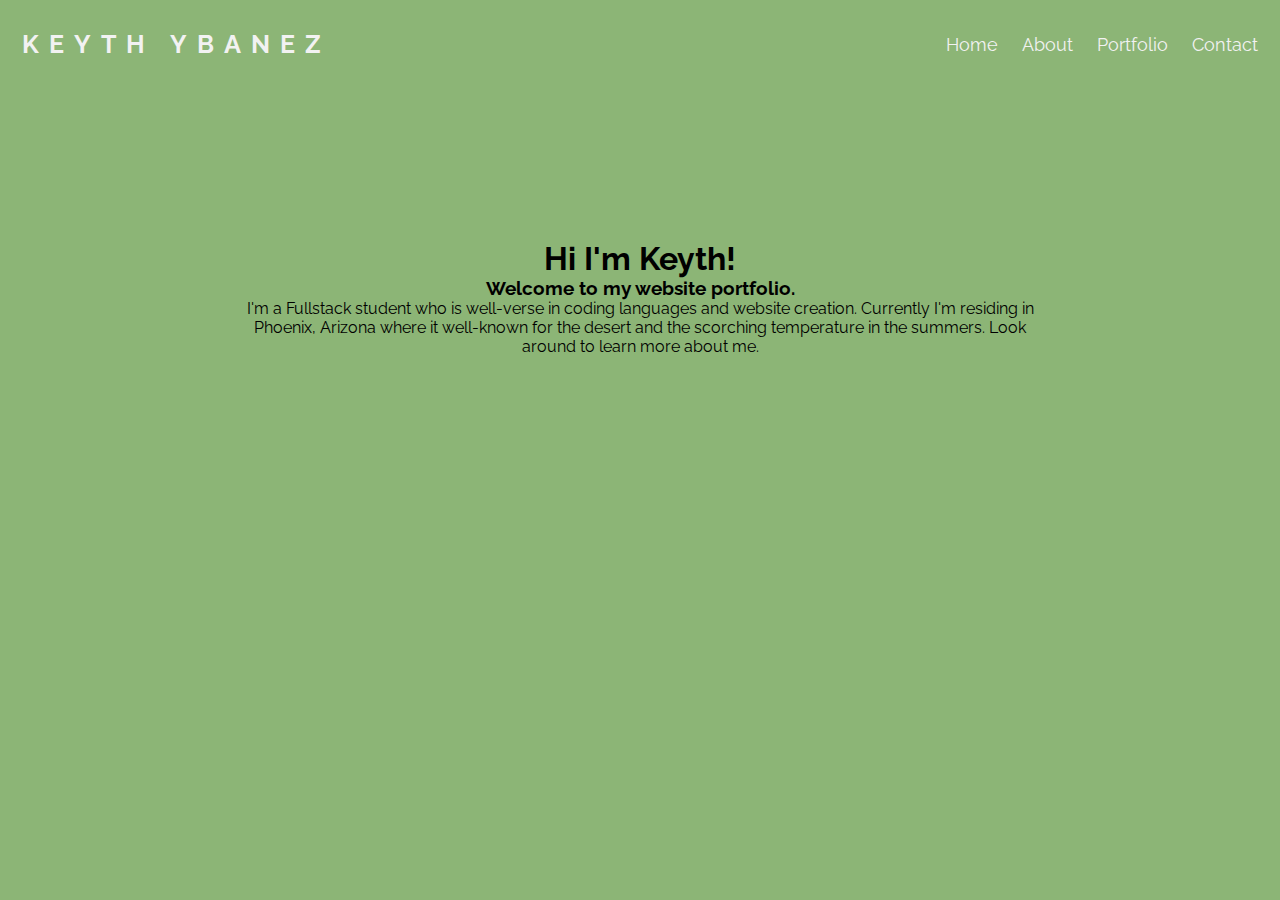
<file: index.html>
<!DOCTYPE html>
<html lang="en">
<head>
    <meta charset="UTF-8">
    <meta http-equiv="X-UA-Compatible" content="IE=edge">
    <meta name="viewport" content="width=device-width, initial-scale=1.0">
    <title>Home Page</title>
    <link rel="stylesheet" href="style.css">
    <link rel="preconnect" href="https://fonts.googleapis.com">
    <link rel="preconnect" href="https://fonts.gstatic.com" crossorigin>
    <link href="https://fonts.googleapis.com/css2?family=Raleway:wght@200&family=Space+Mono&display=swap" rel="stylesheet">
</head>
<body>
    <header>
        <a href="index.html" class = "logo">Keyth Ybanez</a>
        <div class = "nav-links">
            <a href="index.html">Home</a>
            <a href="about.html">About</a>
            <a href="portfolio.html">Portfolio</a>
            <a href="contact.html">Contact</a>
        </div>
    </header>
    <article>

    <div class="introduction">
        <h1> Hi I'm Keyth!</h1>
        <h3>
            Welcome to my website portfolio.
        </h3>
    
        <p>
            I'm a Fullstack student who is well-verse in coding languages and website creation. Currently I'm residing in Phoenix, Arizona where it well-known for the desert and the scorching temperature in the summers. Look around to learn more about me.
        </p>
    </div>

    </article>
   
    
</body>
</html>
</file>
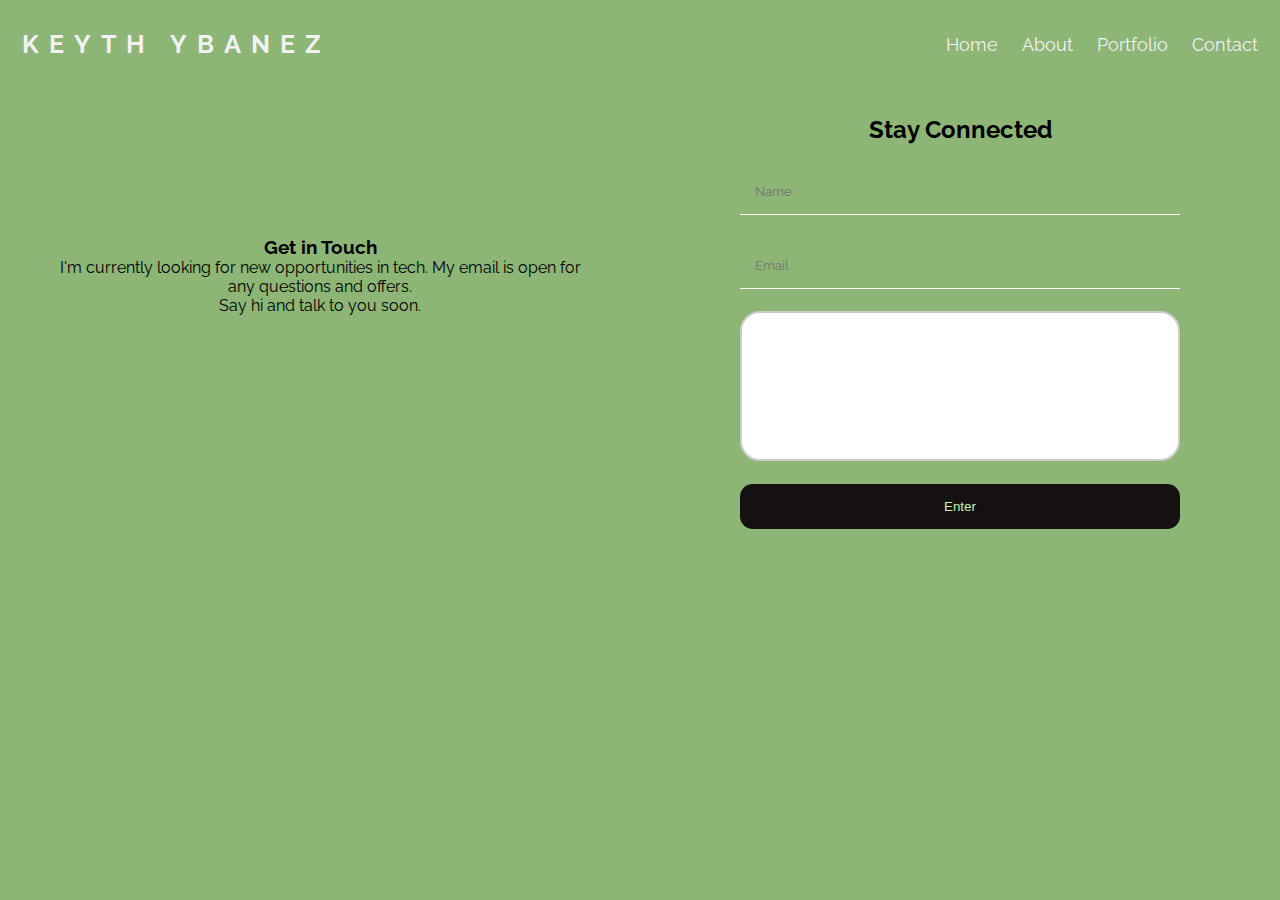
<file: contact.html>
<!DOCTYPE html>
<html lang="en">
<head>
    <meta charset="UTF-8">
    <meta http-equiv="X-UA-Compatible" content="IE=edge">
    <meta name="viewport" content="width=device-width, initial-scale=1.0">
    <title>Contact</title>
    <link rel="stylesheet" href="style.css">
    <link rel="preconnect" href="https://fonts.googleapis.com">
    <link rel="preconnect" href="https://fonts.gstatic.com" crossorigin>
    <link href="https://fonts.googleapis.com/css2?family=Raleway:wght@200&family=Space+Mono&display=swap" rel="stylesheet">
</head>
<body>
    <header>
        <a href="index.html" class = "logo">Keyth Ybanez</a>
        <div class = "nav-links">
            <a href="index.html">Home</a>
            <a href="about.html">About</a>
            <a href="portfolio.html">Portfolio</a>
            <a href="contact.html">Contact</a>
        </div>
    </header>
   <div class="contact"> 
        <div class = "column contact_statement">
            <h3> Get in Touch</h3>
            <p>I'm currently looking for new opportunities in tech. My email is open for any questions and offers. <br>
            Say hi and talk to you soon. </p>
        </div>
        <div class="column info_form">
            <div class="connect_prompt">
                <h2>Stay Connected</h2>
                <br>

            </div>
            <form action="https://formspree.io/f/xgebpnww" method="POST" class="sign-in" >
                <label for="name"></label>
                    <input type="text"
                            class="input-field"
                            id="name"
                            placeholder="Name"
                            name="name"
                            required/>
                <label for="email"></label>
                    <input type="text" 
                            class="input-field" 
                            id="email"
                            placeholder="Email"
                            name="email"
                            required/>
                
                <textarea name="comment" form="usrform"></textarea>
                <br><br>
                <input type="submit" value="Enter"class="enter-btn">

            </form>

        </div>
   </div>
   

    
</body>
</html>
</file>
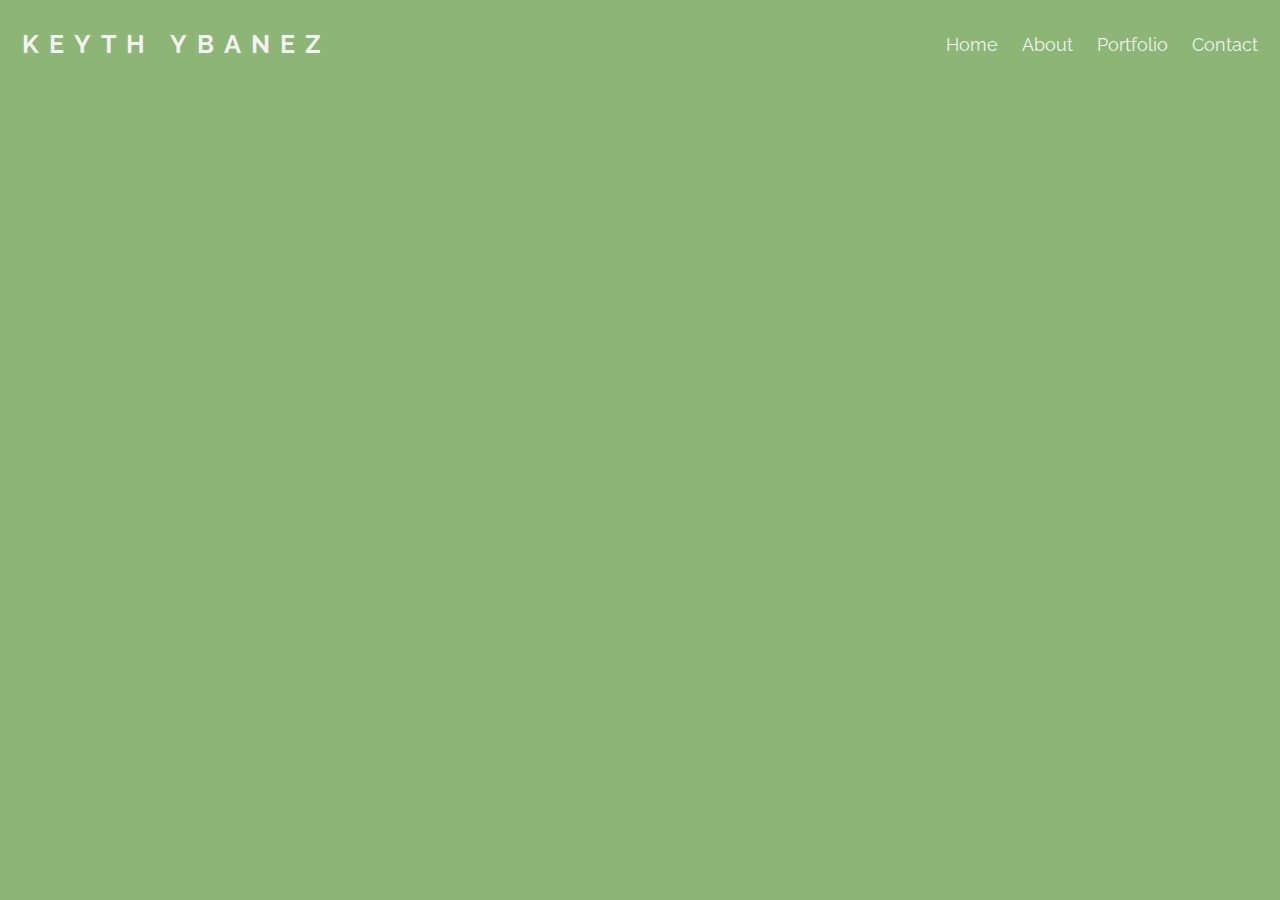
<file: portfolio.html>
<!DOCTYPE html>
<html lang="en">
<head>
    <meta charset="UTF-8">
    <meta http-equiv="X-UA-Compatible" content="IE=edge">
    <meta name="viewport" content="width=device-width, initial-scale=1.0">
    <title>Portfolio</title>
    <link rel="stylesheet" href="style.css">
    <link rel="preconnect" href="https://fonts.googleapis.com">
    <link rel="preconnect" href="https://fonts.gstatic.com" crossorigin>
    <link href="https://fonts.googleapis.com/css2?family=Raleway:wght@200&display=swap" rel="stylesheet">

</head>
<body>
    <header>
        <a href="index.html" class = "logo">Keyth Ybanez</a>
        <div class = "nav-links">
            <a href="index.html">Home</a>
            <a href="about.html">About</a>
            <a href="portfolio.html">Portfolio</a>
            <a href="contact.html">Contact</a>
            
        </div>
    </header>
  

</body>
</html>
</file>
<file: style.css>
body{
    background-color: #8cb576;
    background-image: url("https://static.vecteezy.com/system/resources/previews/011/589/026/original/aesthetic-sage-green-background-free-vector.jpg");
    min-height: 600px;
    background-position: center;
    background-repeat: no-repeat;
    background-size: cover;
   
    
}
/* Style header with green background and padding */
header{
    background-color: #8cb576;
    overflow: hidden;
    padding: 20px 10px;
    font-family: 'Raleway', sans-serif;
    width: 100%;
    top: 0px;
    z-index: 10;
}

.logo{
    letter-spacing: 10px;
    text-transform: uppercase;
}

/* style header links */
header a {
    float: left;
    color: #f2f2f2;
    text-align: center;
    padding: 12px;
    text-decoration: none;
    font-size: 18px;
    line-height: 25px;
    border-radius: 4px;


}

/* fixed header and footer */
header, footer{
    position: fixed;
}

/* styling logo link */
header a.logo{
    font-size: 25px;
    font-weight: bold;
}

/*  change background color when mouse hover over */
header a:hover{
    background-color: #ddd;
    color: black;
}
/* style active/current link */
header a.active{
    color:  #8cb576;
    /* background-color: dodgerblue; */
}


/* Float links to the right */
.nav-links{
    float: right;  
    color: white;
}

/* add media queries when screen decreases and stack links on top of each other */
@media screen and (max-width: 500px)
{
    header a{
        float: none;
        display: block;
        text-align: left;
    }

    .nav-links{
        float: none;
    }
}

* {
    margin:  auto;
    padding: 0px;
    box-sizing: border-box;
}

.introduction{
    box-sizing: border-box;
    padding: 40px;
    text-align: center;
    width: 70%;
    position: relative;
    top: 200px;
    margin: auto;
    font-family: 'Raleway', sans-serif;

}

.contact{

    display: flex;
    justify-content: center;
    
}

.column{
    flex: 50%;
    height: 1000px;
    font-family: 'Raleway', sans-serif;
}

.contact_statement{
    height: 100%;
    width: 100%;
    padding: 50px;

    /* background-color: #f2f2f2; */
    text-align: center;

}

.info_form{
    padding: 100px;
    padding-top: 115px;
    height: 550px;
    width: 100%;
    background-color: #8cb576;
    border-radius: 15%;  
    text-align: center;

}


h3{
    text-align: center;

}

/* .input_form{
    position: relative;
    height: 37px; */



input[type=text]{
    width: 100%;
    padding:15px;
    margin: 5px 0 22px 0;
    border:none;
    background: none;
    outline: none;
    border-bottom: 1px solid white;
    font-family: 'Raleway', sans-serif;
}

input[type=text]:focus{
    background-color: #f0eeee;
    outline: none;
}


.enter-btn{
    display: inline-block;
    width: 100%;
    height: 45px;
    background-color: #151111;
    color: #c8f3a7;
    border: none;
    cursor: pointer;
    border-radius: 0.8rem;
    /* margin-bottom: 2rem; */

}

.enter-btn:hover{
    background-color: #185836;

}

textarea{
    width:100%;
    height: 150px;
    padding: 12px 20px;
    box-sizing: border-box;
    border: 2px solid #ccc;
    border-radius: 20px;
    font-size: 14px;
    resize: none;
}
</file>
